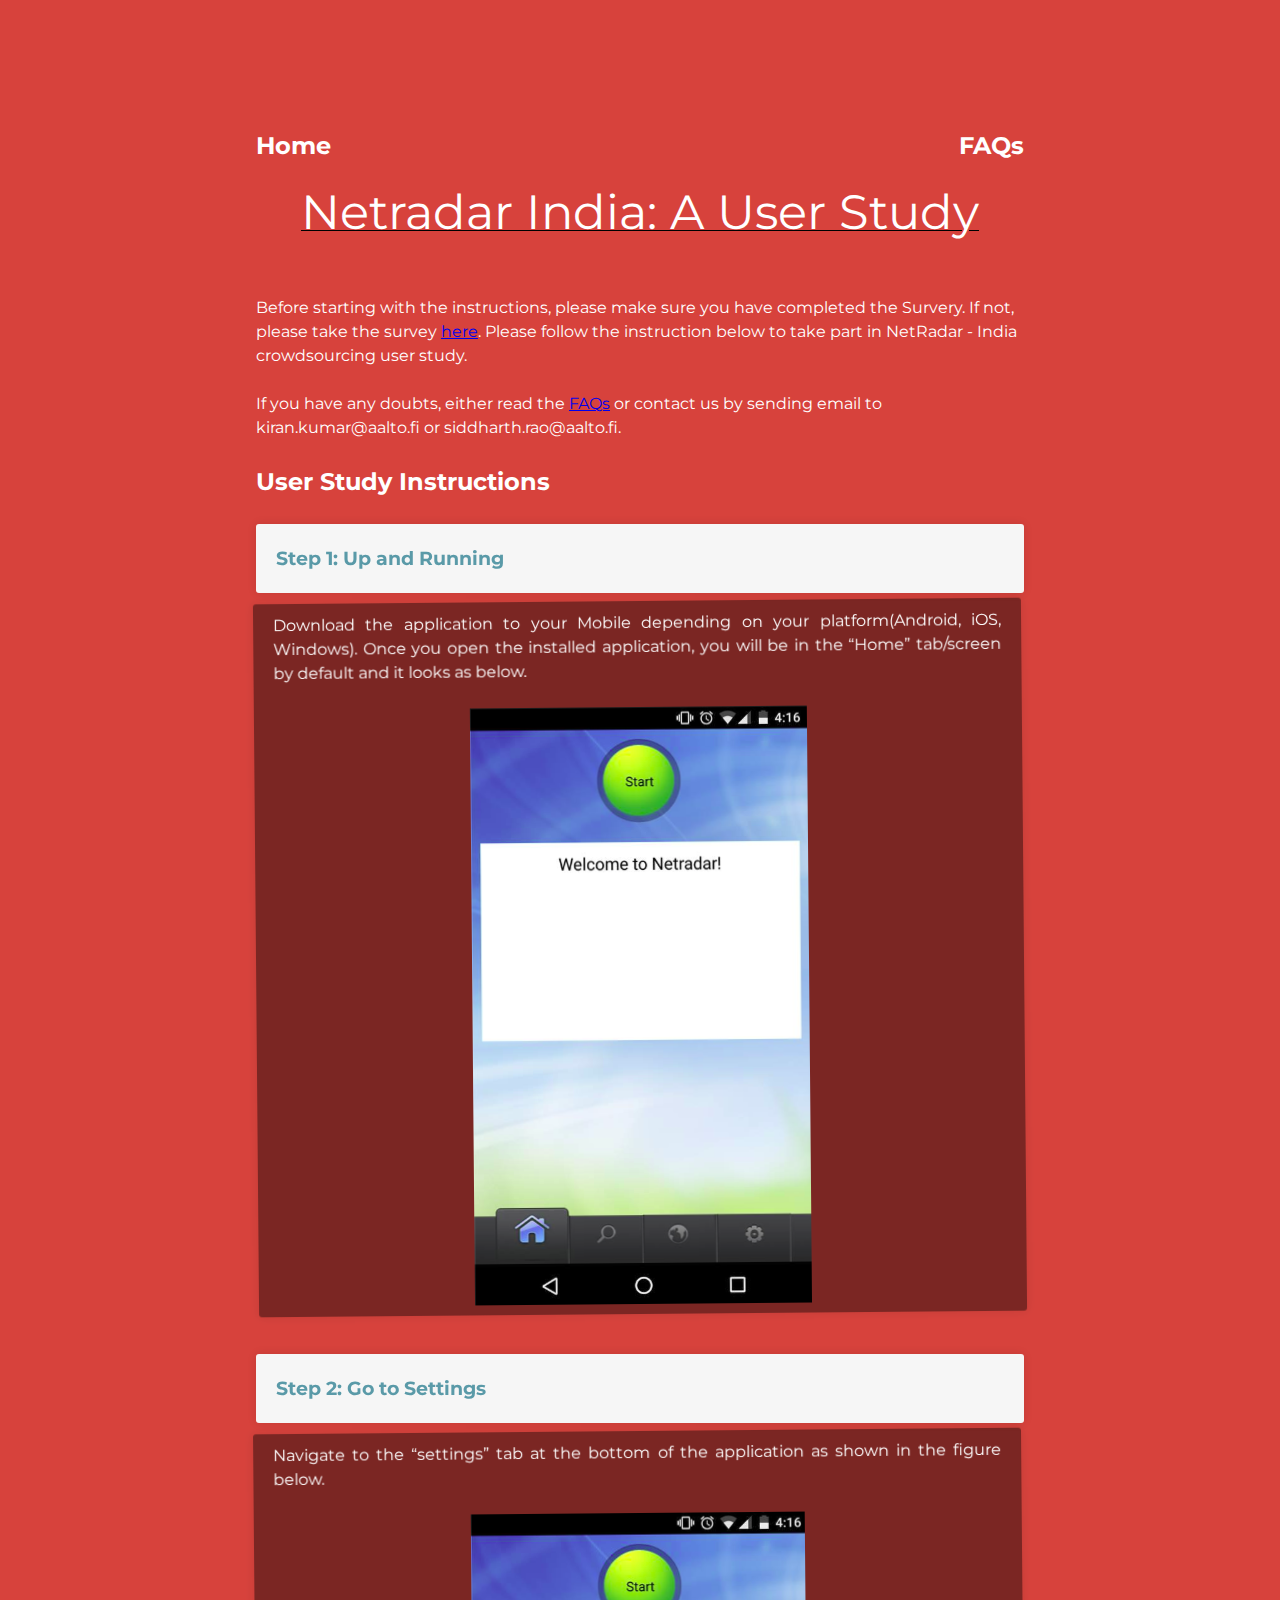
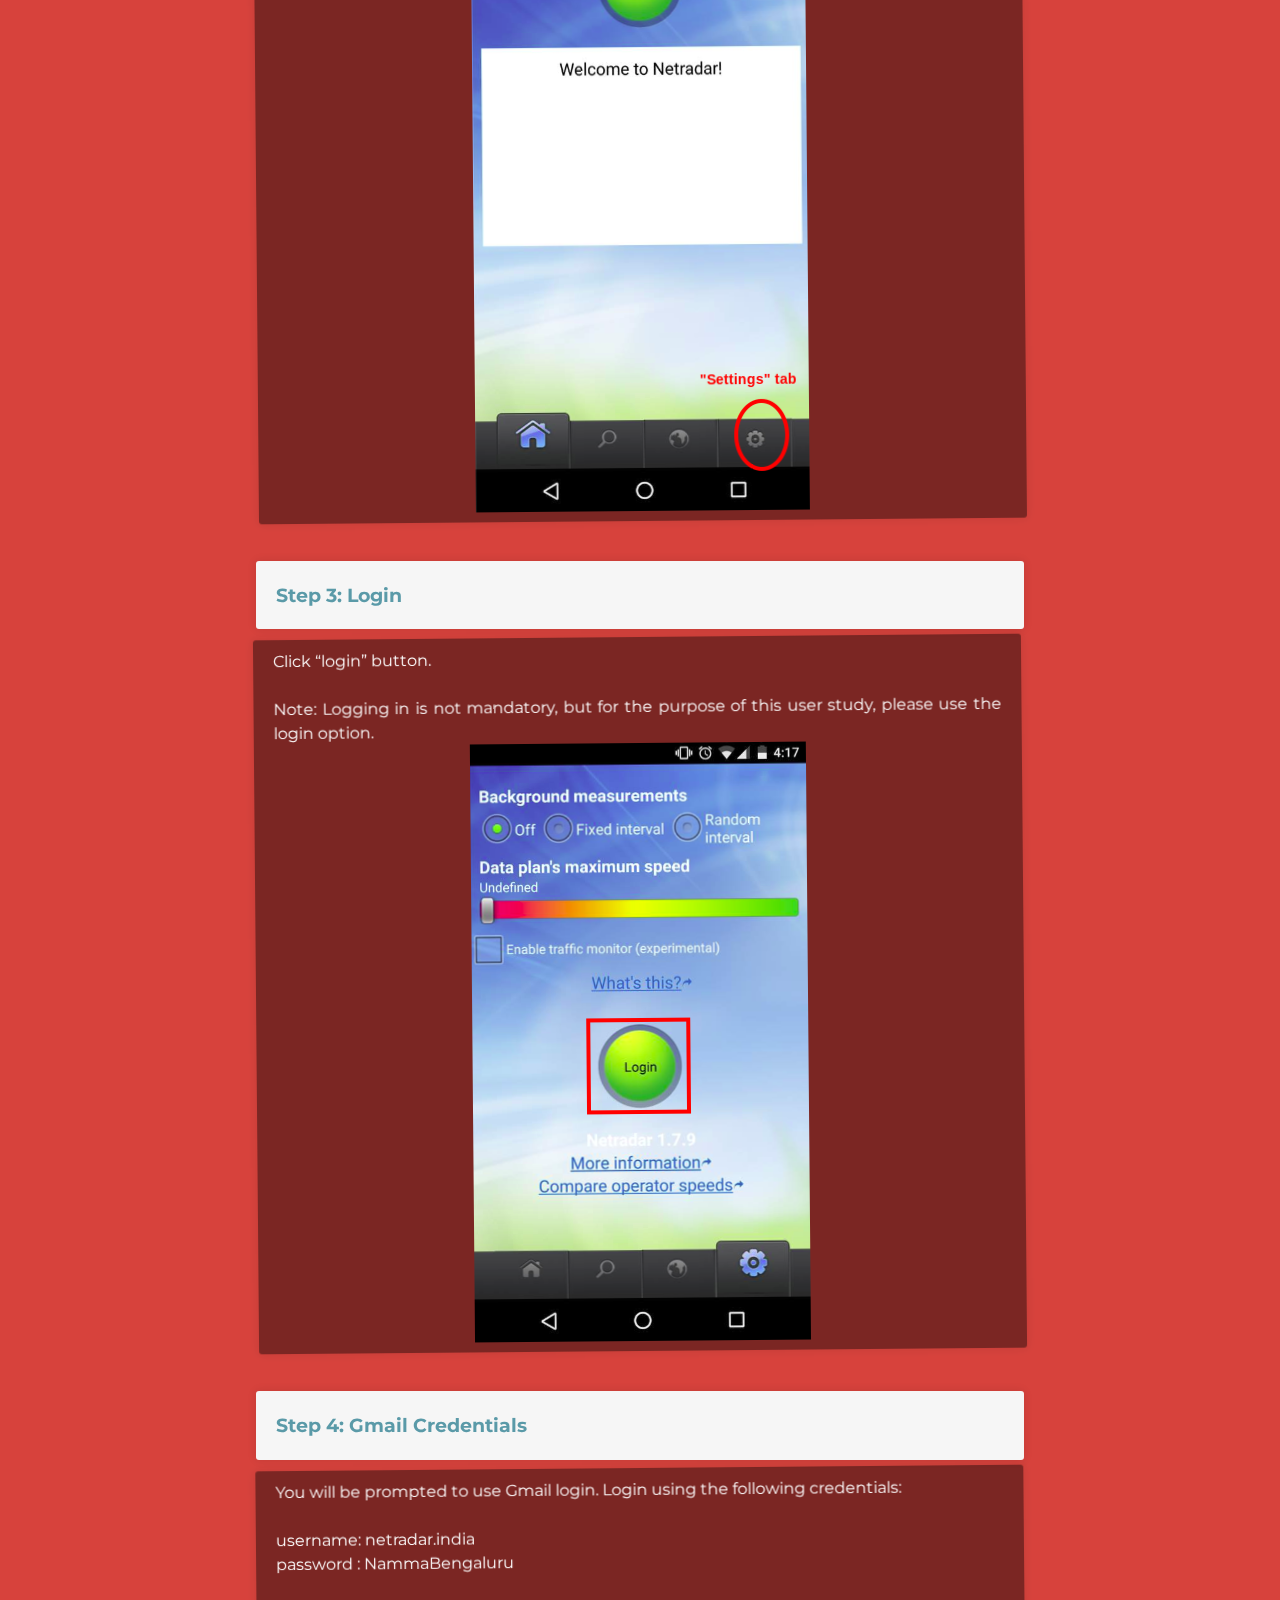
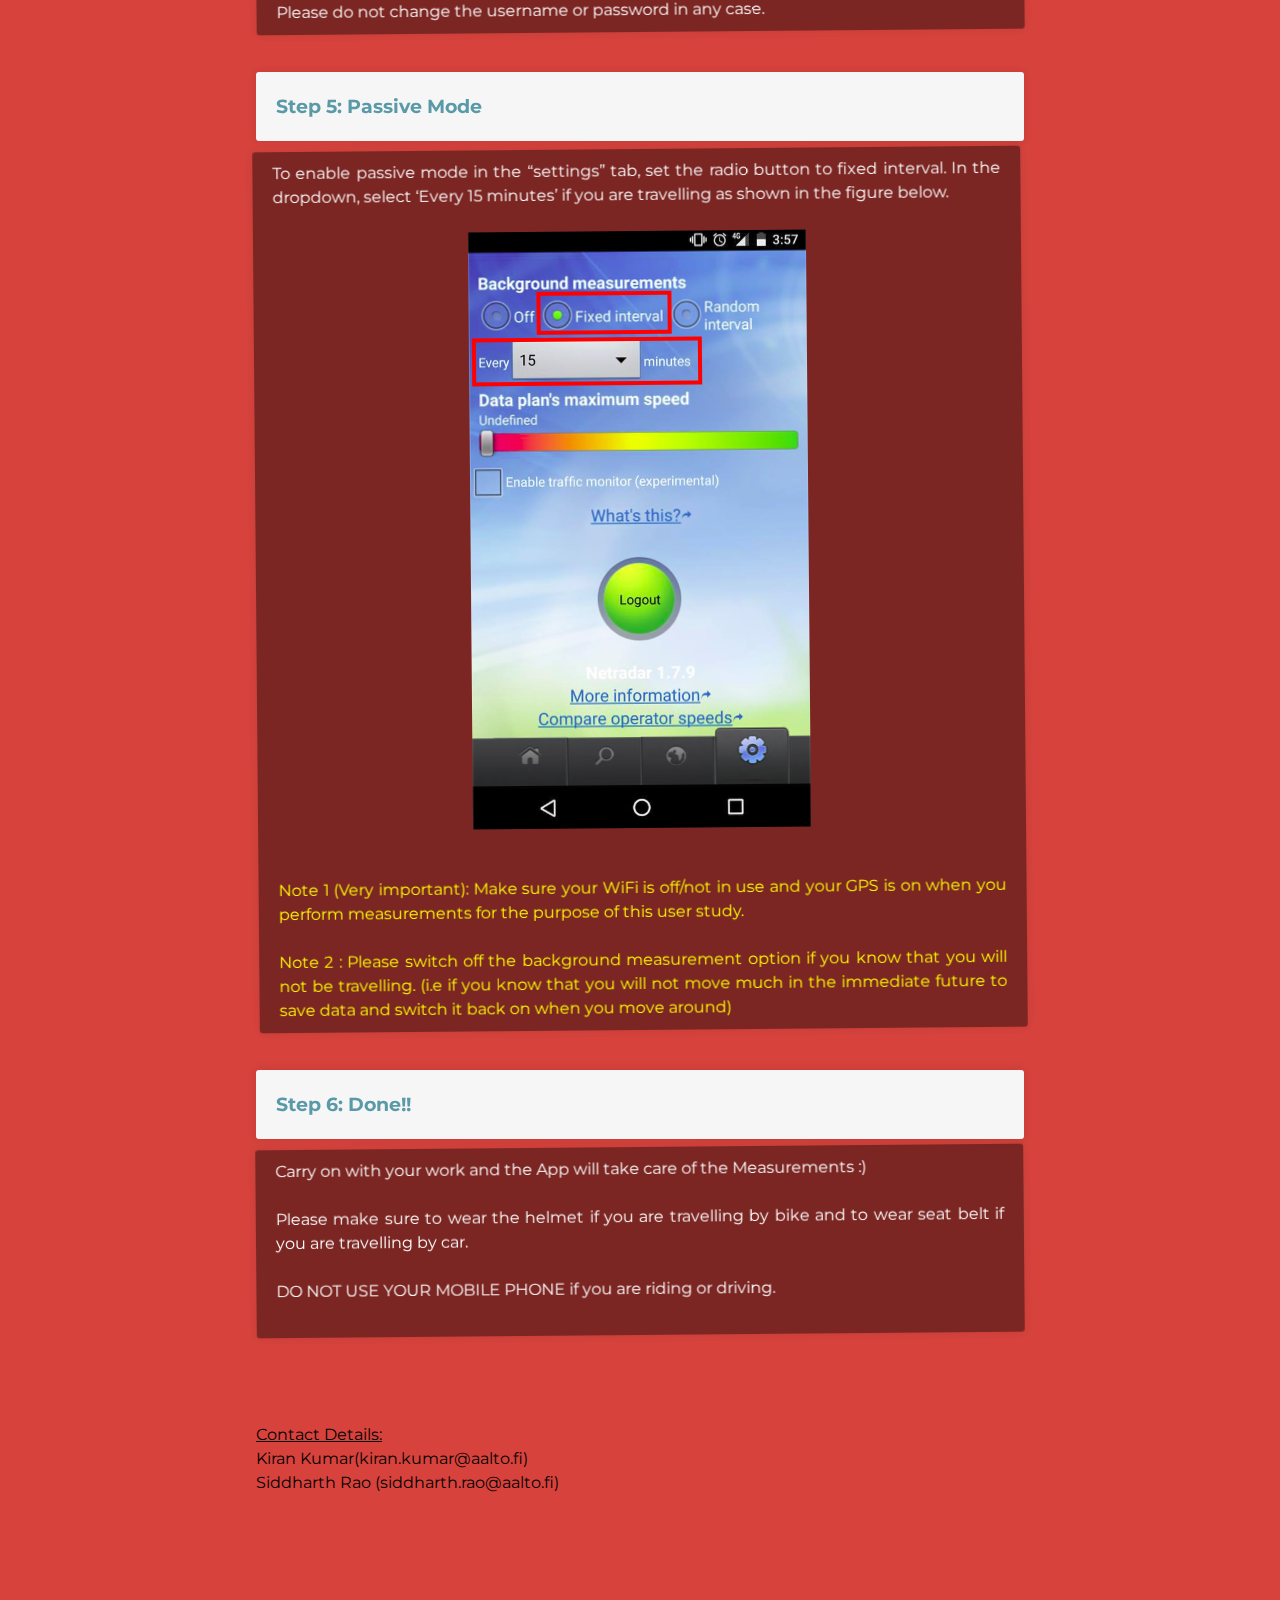
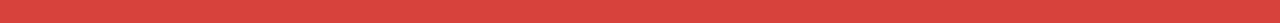
<file: index.html>
<!DOCTYPE html>
<html >
  <head>
    <meta charset="UTF-8">
    <title>User Study Instructions</title>
    <link rel="stylesheet" href="css/style.css">
  </head>
  <body>
    <section>
      <a href="index.html"><h2 style="text-align:left;float:left;color:white">Home</h2></a>
      <a href="FAQ_index.html"><h2 style="text-align:right;float:right;color:white">FAQs</h2></a>
      <br>
      <br>
      <u><center><font style="color:white" size='8'>Netradar India: A User Study</font></center></u>
<br>
<br>
<font style="color:white" align="justify">
Before starting with the instructions, please make sure you have completed the Survery. If not, please take the survey <a href="http://goo.gl/forms/0EWsqx8BnF">here</a>.
Please follow the instruction below to take part in NetRadar - India crowdsourcing user study. <br><br>If you have any doubts, either
read the <a href="FAQ_index.html">FAQs</a> or contact us by sending email to kiran.kumar@aalto.fi or siddharth.rao@aalto.fi.</font>

<br>
<br>
      <h2 style="color:white">User Study Instructions</h2><br>
<h3>Step 1: Up and Running</h3><br><br>
<p align="justify">
  Download the application to your Mobile depending on your platform(Android, iOS, Windows).
  Once you open the installed application, you will be in the “Home” tab/screen by default and it looks as below.
<br><br>
  <img class="center" src="1.jpg"/>
  </p>


<h3>Step 2: Go to Settings</h3><br><br>
<p align="justify">
  Navigate to the “settings” tab at the bottom of the application
  as shown in the figure below.
  <br>
  <br>
    <img class="center" src="2.jpg"/>
</p>


<h3>Step 3: Login</h3><br><br>
<p align="justify">
  Click “login” button.
  <br><br>
  Note: Logging in is not mandatory, but for the purpose of this user study, please use the login option.
  <br>
  <img class="center" src="3.jpg"/>

</p>


<h3>Step 4: Gmail Credentials</h3><br><br>
<p align="justify">
  You will be prompted to use Gmail login. Login using the following credentials:<br><br>
username: netradar.india<br>
password : NammaBengaluru<br><br>

Please do not change the username or password in any case.
</p>


<h3>Step 5: Passive Mode</h3><br><br>
<p align="justify">
  To enable passive mode in the “settings” tab, set the radio button to fixed interval.
  In the dropdown, select ‘Every 15 minutes’ if you are travelling as shown in the figure below.
 <br><br>
 <img class="center" src="4.jpg"/>
<br><br>
  <font style="color:yellow">Note 1 (Very important): Make sure your WiFi is off/not in use and your GPS is on when
     you perform measurements for the purpose of this user study.</font>
<br><br>
<font style="color:yellow">Note 2 : Please switch off the background measurement
  option if you know that you will not be travelling. (i.e if you know that
  you will not move much in the immediate future to save data and switch it back on when you move around)</font>

</p>



<h3>Step 6: Done!!</h3><br><br>
<p align="justify">
  Carry on with your work and the App will take care of the Measurements :)<br><br>

Please make sure to wear the helmet if you are travelling by bike and to wear seat belt if you are travelling by car.<br><br>

DO NOT USE YOUR MOBILE PHONE if you are riding or driving.<br><br>
</p>

<br><br>


<u>Contact Details:</u>
<br>
Kiran Kumar(kiran.kumar@aalto.fi)<br>
Siddharth Rao (siddharth.rao@aalto.fi)

</section>
    <script src='http://cdnjs.cloudflare.com/ajax/libs/jquery/2.1.3/jquery.min.js'></script>

        <script src="js/index.js"></script>




  </body>
</html>
</file>
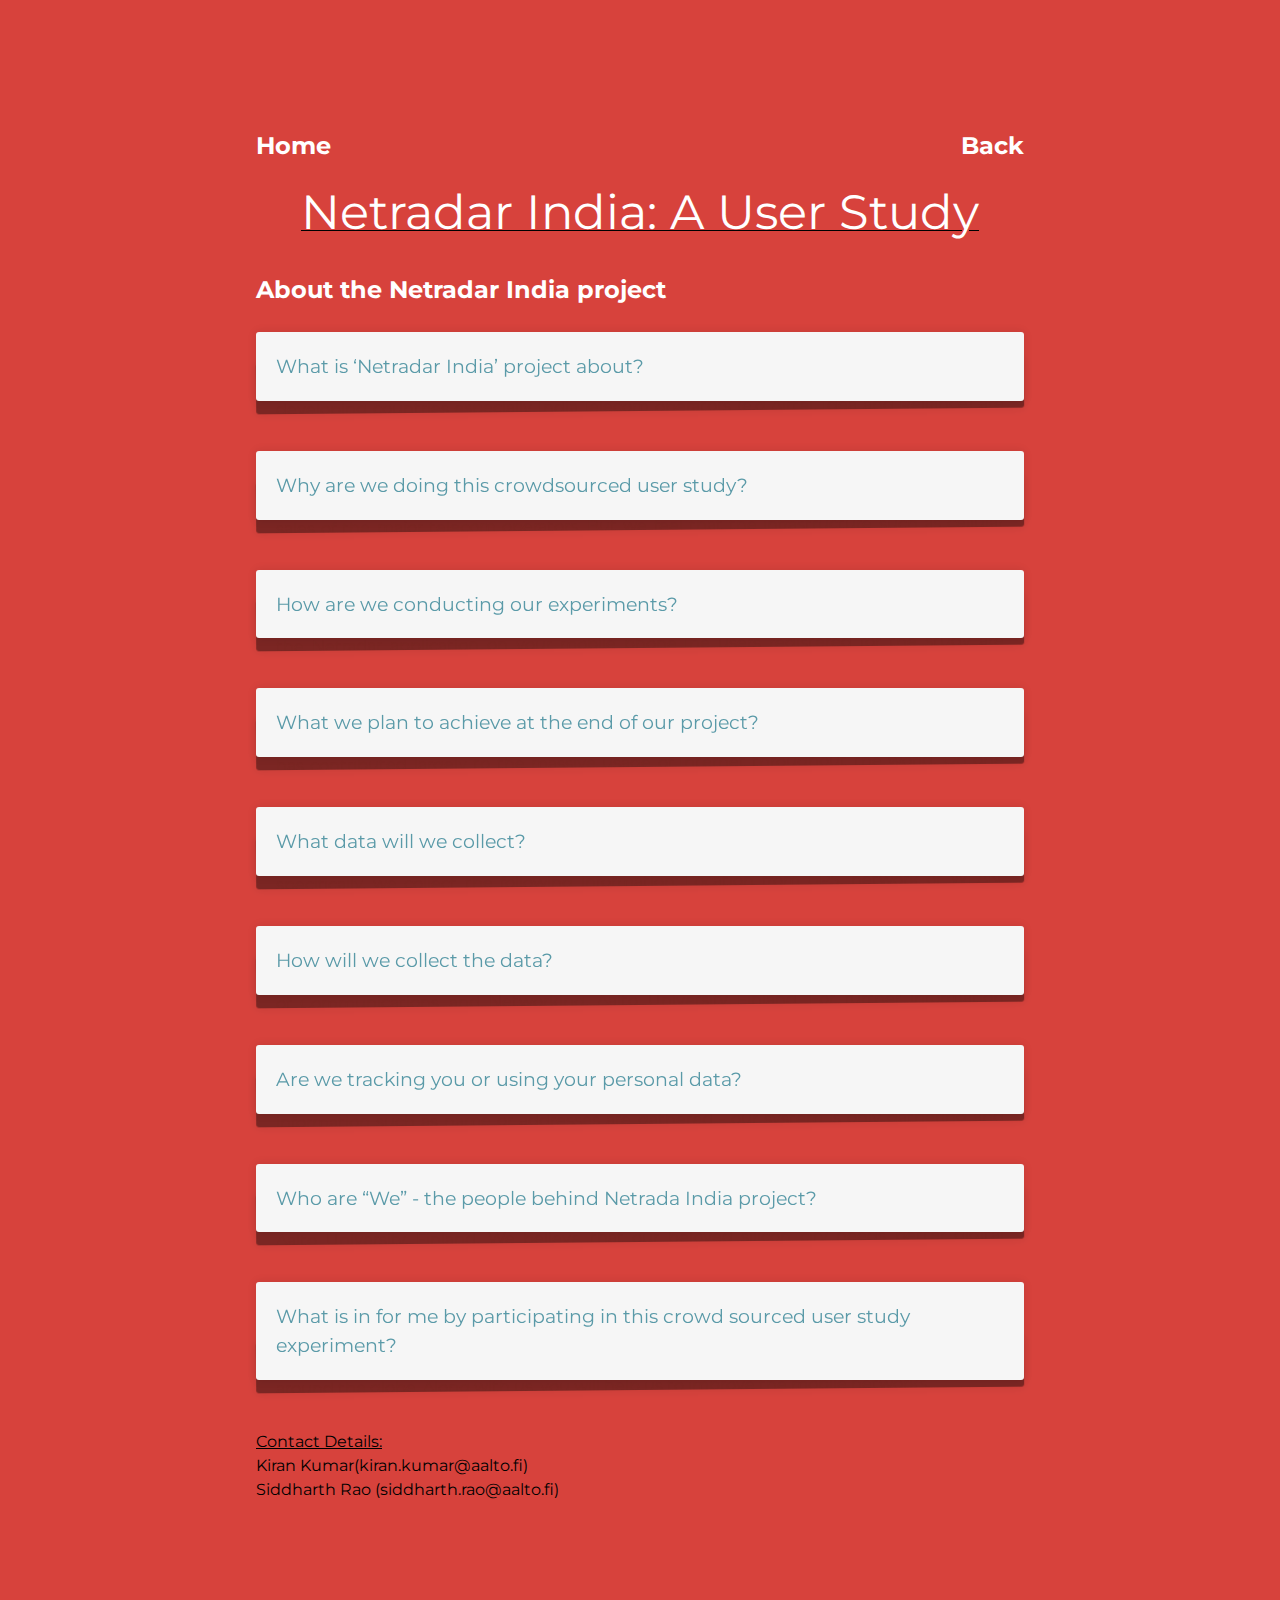
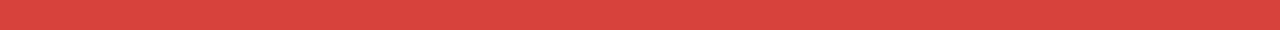
<file: FAQ_About_NRI.html>
<!DOCTYPE html>
<html >
  <head>
    <meta charset="UTF-8">
    <title>About the Netradar India project</title>




        <link rel="stylesheet" href="css/style.css">




  </head>

  <body>


<section>
  <a href="index.html"><h2 style="text-align:left;float:left;color:white">Home</h2></a>
  <a href="FAQ_index.html"><h2 style="text-align:right;float:right;color:white">Back</h2></a>
  <br>
  <br>
  <u><center><font style="color:white" size='8'>Netradar India: A User Study</font></center></u><br>
<h2 style="color:white">About the Netradar India project</h2><br>
<input class="animate" type="radio" name="question" id="q1"/>
<label class="animate" name="lab" for="q1">What is ‘Netradar India’ project about?</label>
<p class="response animate" align="justify">
  Netradar India is a crowdsourced user study to measure the cellular infrastructures in developing countries
  especially India.Telecom operators (e.g Airtel, Idea and Reliance) are advertising and selling 4G/LTE SIM
  cards to support higher data speeds in major cities but is the network infrastructure in these cities ready
  to provide such services to the users?<br><br>
  Well… That is what we want to find out through the Netradar India project.

</p>

<input class="animate" type="radio" name="question" id="q2"/>
<label class="animate" name="lab" for="q2">Why are we doing this crowdsourced user study? </label>
<p class="response animate" align="justify">
  ‘India will have 9 crore 4G subscribers by 2018’, says the experts and it is evident from the sales of the major telecom operators. But we feel that the infrastructure such as cellular base stations and mobile backhauls of our cities have not been upgraded to support 4G/LTE services yet. This will result in lower Quality of Experience (QoE) while using 4G SIM card.
<br><br>
Imagine this situation (which could be very close to reality)....
<br><br>
You are a Bangalorean and you have bought a 4G sim card for faster cellular data connection. But you see slow Internet connection in more than half of the places in Bangalore !! So even if you have 4G SIM and expensive data plans, you literally are not using the 4G services that are promised by your telecom operators. That is bad, isn’t it?
<br><br>
So, we are conducting this crowdsourced user study to measure the infrastructure capabilities in Bangalore. More the number of people participate in this study, more is the number of infrastructure that we can measure and analyze. Using the crowdsourcing technology we want to cover multiple locations in Bangalore.

</p>


<input class="animate" type="radio" name="question" id="q3"/>
<label class="animate" name="lab" for="q3">How are we conducting our experiments?</label>
<p class="response animate" align="justify">
We are approaching you, the people of Bengaluru to help us collect some data by using the Netradar application on your mobile phone.The users registered for the study are requested to follow a set of instructions and measure the infrastructure at various locations in Bangalore for a week. The effort required by the user is as simple as installing a Mobile App and doing some initial setting. The app takes care of the measurement without any user intervention.
<br><br>
Once the data is collected we run some tests on the data to report the
Quality of Infrastructure.
</p>



<input class="animate" type="radio" name="question" id="q4"/>
<label class="animate" name="lab" for="q4">What we plan to achieve at the end of our project?</label>
<p class="response animate" align="justify">
The Internet is now an all powerful medium, especially the emerging mobile technologies has contributed largely
to the massive usage of Internet throughout the world. On one end, we have the developed world where access is
getting faster and services being developed to utilize faster access. On the other end, there are people who do
not have access to the quality Internet. Even if they have such access, they are trapped by the promises made by
candid advertisements which merely contributes to the revenue of Internet Service Providers (ISP)/mobile operators.
These shortcomings are probably due to lack of infrastructure support (which accounts to the notion of the digital
divide problem faced by most people in developed countries).
<br><br>
Through this study we want to address the problem of digital exclusion through cellular networking technology.
We believe that the outcome of our research analysis will help to improve problems related to feasibility, scalability,
security, privacy challenges, robustness, resource allocation, sustainability, performance etc.
<br><br>
Furthermore we want to create awareness on the infrastructural limitations to adapt new technologies and hence answer
the question - 'How ethical it is for the cellular service providers to sell their products to the common people when
they do not have enough infrastructure to support?'.
</p>

<input class="animate" type="radio" name="question" id="q5"/>
<label class="animate" name="lab" for="q5">What data will we collect?</label>
<p class="response animate" align="justify">
 In a nutshell we collect and measure quality of your mobile internet connection. More specifically, we collect the following information:
 Location from GPS, network or WLAN, Download and upload speeds, Latency, Manufacturer, model, operating system and version, Network and subscriber operator, Signal strength, Base station, Mobile technology, such as UMTS, HSPA, IP address and transport ports, both public and private, Timestamp.
<br><br>
Using these we build coverage maps for mobile operators, compare devices and measure the services provided by the mobile operators.



</p>


<input class="animate" type="radio" name="question" id="q6"/>
<label class="animate" name="lab" for="q6">How will we collect the data?</label>
<p class="response animate" align="justify">
  We use a mobile application called Netradar- developed by the researchers at Department of Communications and Networking, Aalto University Finland. For further information about the Netradar app, please visit http://www.netradar.org/en/about.

</p>

<input class="animate" type="radio" name="question" id="q7"/>
<label class="animate" name="lab" for="q7">Are we tracking you or using your personal data?</label>
<p class="response animate" align="justify">
  No. All the data that we collect is anonymous. The system is designed so that no personal information such as name or addresses are gathered - our system is only gathering and presenting technical data. No personal information is stored.


</p><input class="animate" type="radio" name="question" id="q8"/>
<label class="animate" name="lab" for="q8">Who are “We” - the people behind Netrada India project?</label>
<p class="response animate" align="justify">
We are two hardcore Bengalureans - Siddharth and Kiran, currently doing our research in Aalto University, Finland. We believe that our beloved silicon city needs better digital facilities and that is why we are interested in conducting pilot of this project in Namma Bengaluru.
</p>


<input class="animate" type="radio" name="question" id="q9"/>
<label class="animate" name="lab" for="q9">What is in for me by participating in this crowd sourced user study experiment?</label>
<p class="response animate" align="justify">
You contribute to a research that tries to improve the digital infrastructure and services around the globe. Along with us, you will help us to improve the mobile networks.
</p>
<u>Contact Details:</u>
<br>
Kiran Kumar(kiran.kumar@aalto.fi)<br>
Siddharth Rao (siddharth.rao@aalto.fi)
</section>




<script src='http://cdnjs.cloudflare.com/ajax/libs/jquery/2.1.3/jquery.min.js'></script>

        <script src="js/index.js"></script>




  </body>
</html>
</file>
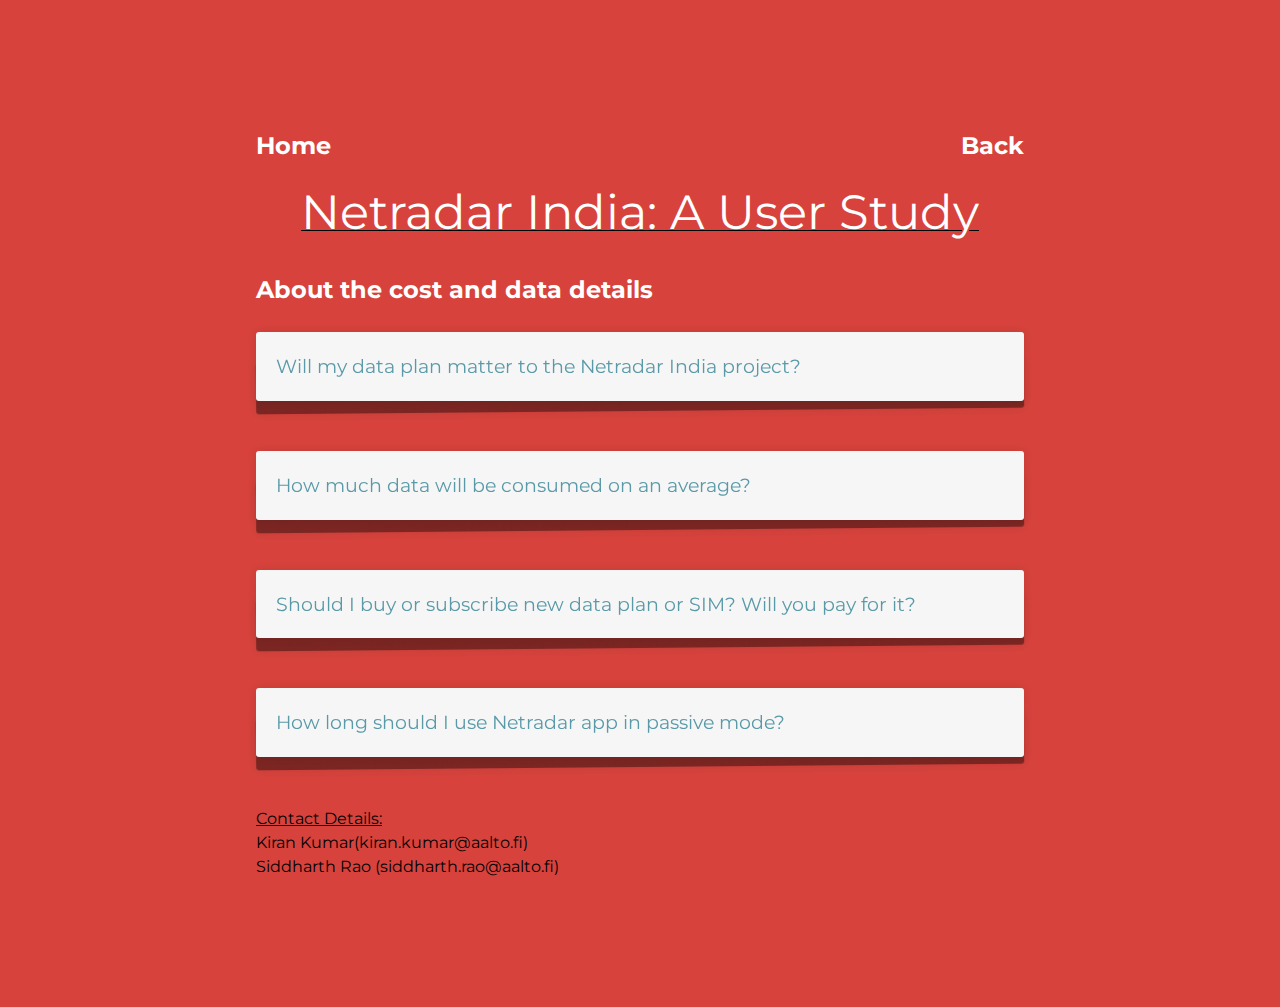
<file: FAQ_Data.html>
<!DOCTYPE html>
<html >
  <head>
    <meta charset="UTF-8">
    <title>About the cost and data details</title>




        <link rel="stylesheet" href="css/style.css">




  </head>

  <body>


<section>
  <a href="index.html"><h2 style="text-align:left;float:left;color:white">Home</h2></a>
  <a href="FAQ_index.html"><h2 style="text-align:right;float:right;color:white">Back</h2></a>
  <br>
  <br>
  <u><center><font style="color:white" size='8'>Netradar India: A User Study</font></center></u><br>
<h2 style="color:white">About the cost and data details</h2><br>
<input class="animate" type="radio" name="question" id="q1"/>
<label class="animate" for="q1">Will my data plan matter to the Netradar India project?</label>
<p class="response animate" align="justify">
 Yes. Since we intend to see if the network infrastructure capabilities related to 4G, a 4G data plan is ‘good to have’ for this user study.

</p>

<input class="animate" type="radio" name="question" id="q2"/>
<label class="animate" for="q2">How much data will be consumed on an average?</label>
<p class="response animate" align="justify">
 It depends on the quality of connection provided by your mobile network provider. Better the connection, more is the data consumed.
<br><br>
As per our analysis based on previous measures on an average it consumes data between 1MB to 80MB per measurement. So, depending the on the interval of measurement that you set for Netradar app, it can consume up to 0.5 MB for approximately 20 measurements.
</p>

<input class="animate" type="radio" name="question" id="q3"/>
<label class="animate" for="q3">Should I buy or subscribe new data plan or SIM? Will you pay for it?
</label>
<p class="response animate" align="justify">
 If you don’t have a 4G SIM, it is highly advisable to upgrade your current SIM to 4G just by contacting your mobile network operator and it is completely free of cost as far as we know. But if you don’t have a 4G connection and don’t wish to upgrade it, but still want to contribute to our experiments just by your 2G/3G connections, feel free to use it right away.
<br><br>
But if are genuinely interested in contributing to our experiments by using a 4G connection and you promise to contribute more by using the Netradar app throughout the day, do let us know - we will see how we can help you.

</p>


<input class="animate" type="radio" name="question" id="q4"/>
<label class="animate" for="q4">How long should I use Netradar app in passive mode?</label>
<p class="response animate" align="justify">
 This is completely dependant on the beloved people of Namma Bengaluru. Since we want to measure the cellular infrastructure across Bangalore, if more people are contributing to this user study it would be sufficient to use the Netradar app for at least 1 to 2 hours per day while commuting to your college/workplace for about 5 to 10 days.
<br><br>
Once you install the app and follow the instructions, your intervention with the app is not needed at all. So we would be happy if you use it for more than 2 hours per day for more than 10 days.
<br><br>
P.S: We are planning to carry out this user study till 15th March 2016 as per our current plans.

</p>
<u>Contact Details:</u>
<br>
Kiran Kumar(kiran.kumar@aalto.fi)<br>
Siddharth Rao (siddharth.rao@aalto.fi)

</section>




<script src='http://cdnjs.cloudflare.com/ajax/libs/jquery/2.1.3/jquery.min.js'></script>

        <script src="js/index.js"></script>




  </body>
</html>
</file>
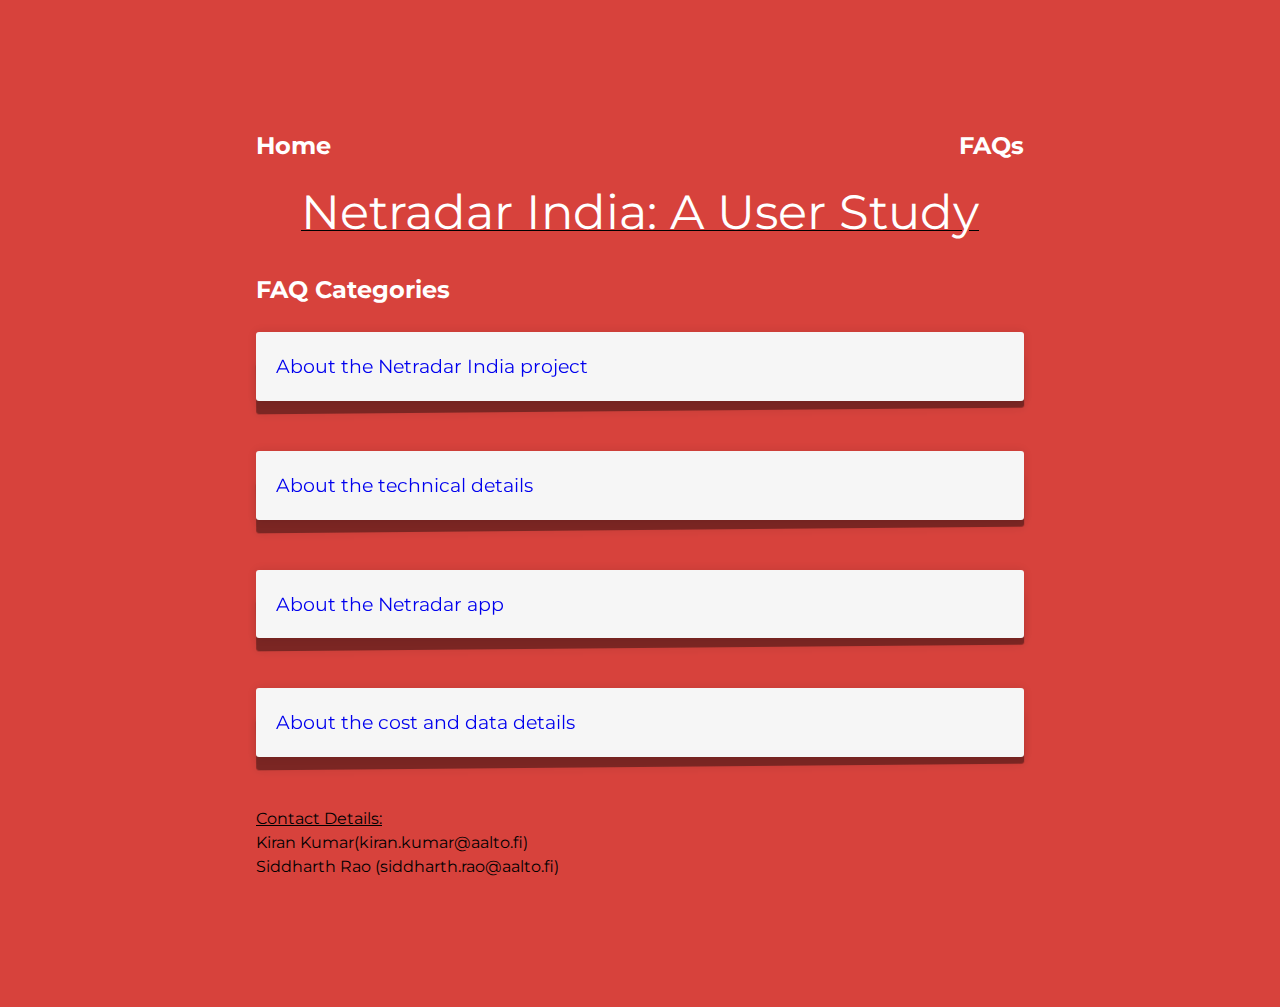
<file: FAQ_index.html>
<!DOCTYPE html>
<html >
  <head>
    <meta charset="UTF-8">
    <title>FAQ index</title>




        <link rel="stylesheet" href="css/style.css">




  </head>

  <body>



<section>
  <a href="index.html"><h2 style="text-align:left;float:left;color:white">Home</h2></a>
  <a href="FAQ_index.html"><h2 style="text-align:right;float:right;color:white">FAQs</h2></a>
  <br>
  <br>
  <u><center><font style="color:white" size='8'>Netradar India: A User Study</font></center></u><br>
<h2 style="color:white">FAQ Categories</h2><br>
<input class="animate" type="radio" name="question" id="s1"/>
<label class="animate" for="s1"><a href="FAQ_About_NRI.html" style="text-decoration:none">About the Netradar India project</a></label>
<p class="response animate">

</p>

<input class="animate" type="radio" name="question" id="s2"/>
<label class="animate" for="s2"><a href="FAQ_tech.html" style='text-decoration:none'>About the technical details</a></label>
<p class="response animate">

</p>

<input class="animate" type="radio" name="question" id="s3"/>
<label class="animate" for="s3"><a href="FAQ_NRI_App.html" style='text-decoration:none'>About the Netradar app</a></label>
<p class="response animate">

</p>

<input class="animate" type="radio" name="question" id="s4"/>
<label class="animate" for="s4"><a href="FAQ_Data.html" style='text-decoration:none'>About the cost and data details</a></label>
<p class="response animate">

</p>

<!-- <input class="animate" type="radio" name="question" id="q1"/>
<label class="animate" for="q1"><a href="FAQ_About_NRI.html">What is ‘Netradar India’ project about?</a></label>
<!-- <p class="response animate">

</p> -->

<u>Contact Details:</u>
<br>
Kiran Kumar(kiran.kumar@aalto.fi)<br>
Siddharth Rao (siddharth.rao@aalto.fi)

</section>




<script src='http://cdnjs.cloudflare.com/ajax/libs/jquery/2.1.3/jquery.min.js'></script>

        <script src="js/index.js"></script>




  </body>
</html>
</file>
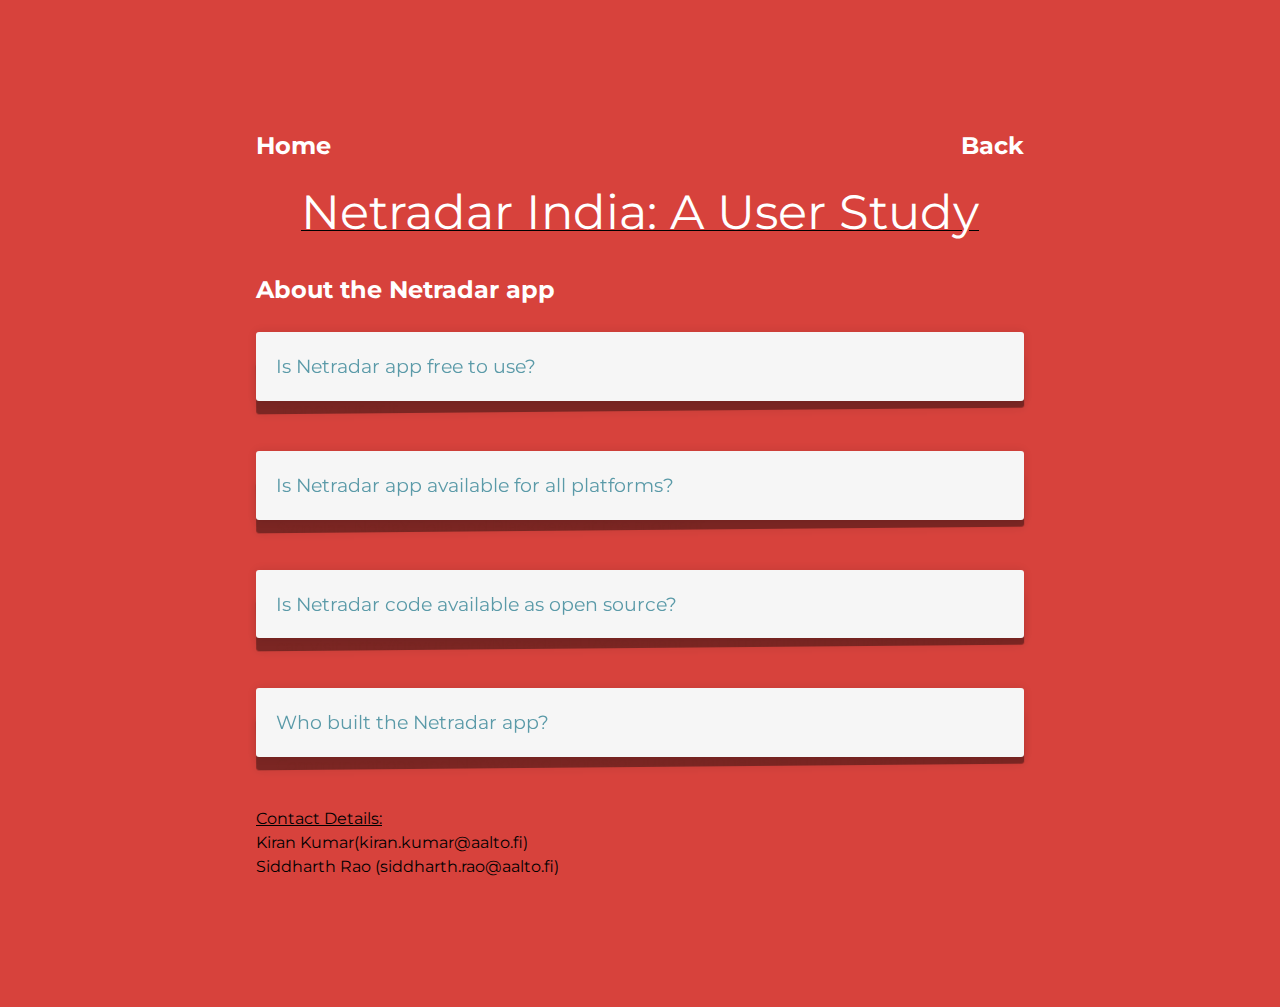
<file: FAQ_NRI_App.html>
<!DOCTYPE html>
<html >
  <head>
    <meta charset="UTF-8">
    <title>About the Netradar app</title>




        <link rel="stylesheet" href="css/style.css">




  </head>

  <body>


<section>
  <a href="index.html"><h2 style="text-align:left;float:left;color:white">Home</h2></a>
  <a href="FAQ_index.html"><h2 style="text-align:right;float:right;color:white">Back</h2></a>
  <br>
  <br>
  <u><center><font style="color:white" size='8'>Netradar India: A User Study</font></center></u><br>
  <h2 style="color:white">About the Netradar app</h2><br>
<input class="animate" type="radio" name="question" id="q1"/>
<label class="animate" for="q1">Is Netradar app free to use?</label>
<p class="response animate" align="justify">
  Yes. It is completely free since we use it for research purposes - we do not want to make money out of it.

</p>

<input class="animate" type="radio" name="question" id="q2"/>
<label class="animate" for="q2">Is Netradar app available for all platforms?</label>
<p class="response animate" align="justify">
  Yes. The Netradar mobile app is available for Android, iOS, Windows Phone, Meego, Symbian, NokiaX, Jolla and Blackberry at the moment.


</p>

<input class="animate" type="radio" name="question" id="q3"/>
<label class="animate" for="q3">Is Netradar code available as open source?</label>
<p class="response animate" align="justify">
No, not at the moment. Bur regarding the privacy policies and end-user agreements you can visit http://tinyurl.com/Netradar-EUAgreement and http://tinyurl.com/Netradar-Privacy respectively.

</p>

<input class="animate" type="radio" name="question" id="q4"/>
<label class="animate" for="q4">Who built the Netradar app?</label>
<p class="response animate" align="justify">
  Netradar is built by the researchers at the Aalto University, the Department of Communications and Networking. Professor Jukka Manner is leading the project. Doctoral student Sebastian Sonntag is the project manager. Arttu Tervo is our technical manager and responsible for the whole server infrastructure. As specialists on the mobile applications we have doctoral student Lennart Schulte and research assistants Jukka-Pekka Virtanen, Eren Boz, Antti Jaakkola and Tommi Tuura.

</p>

<u>Contact Details:</u>
<br>
Kiran Kumar(kiran.kumar@aalto.fi)<br>
Siddharth Rao (siddharth.rao@aalto.fi)
</section>




<script src='http://cdnjs.cloudflare.com/ajax/libs/jquery/2.1.3/jquery.min.js'></script>

        <script src="js/index.js"></script>




  </body>
</html>
</file>
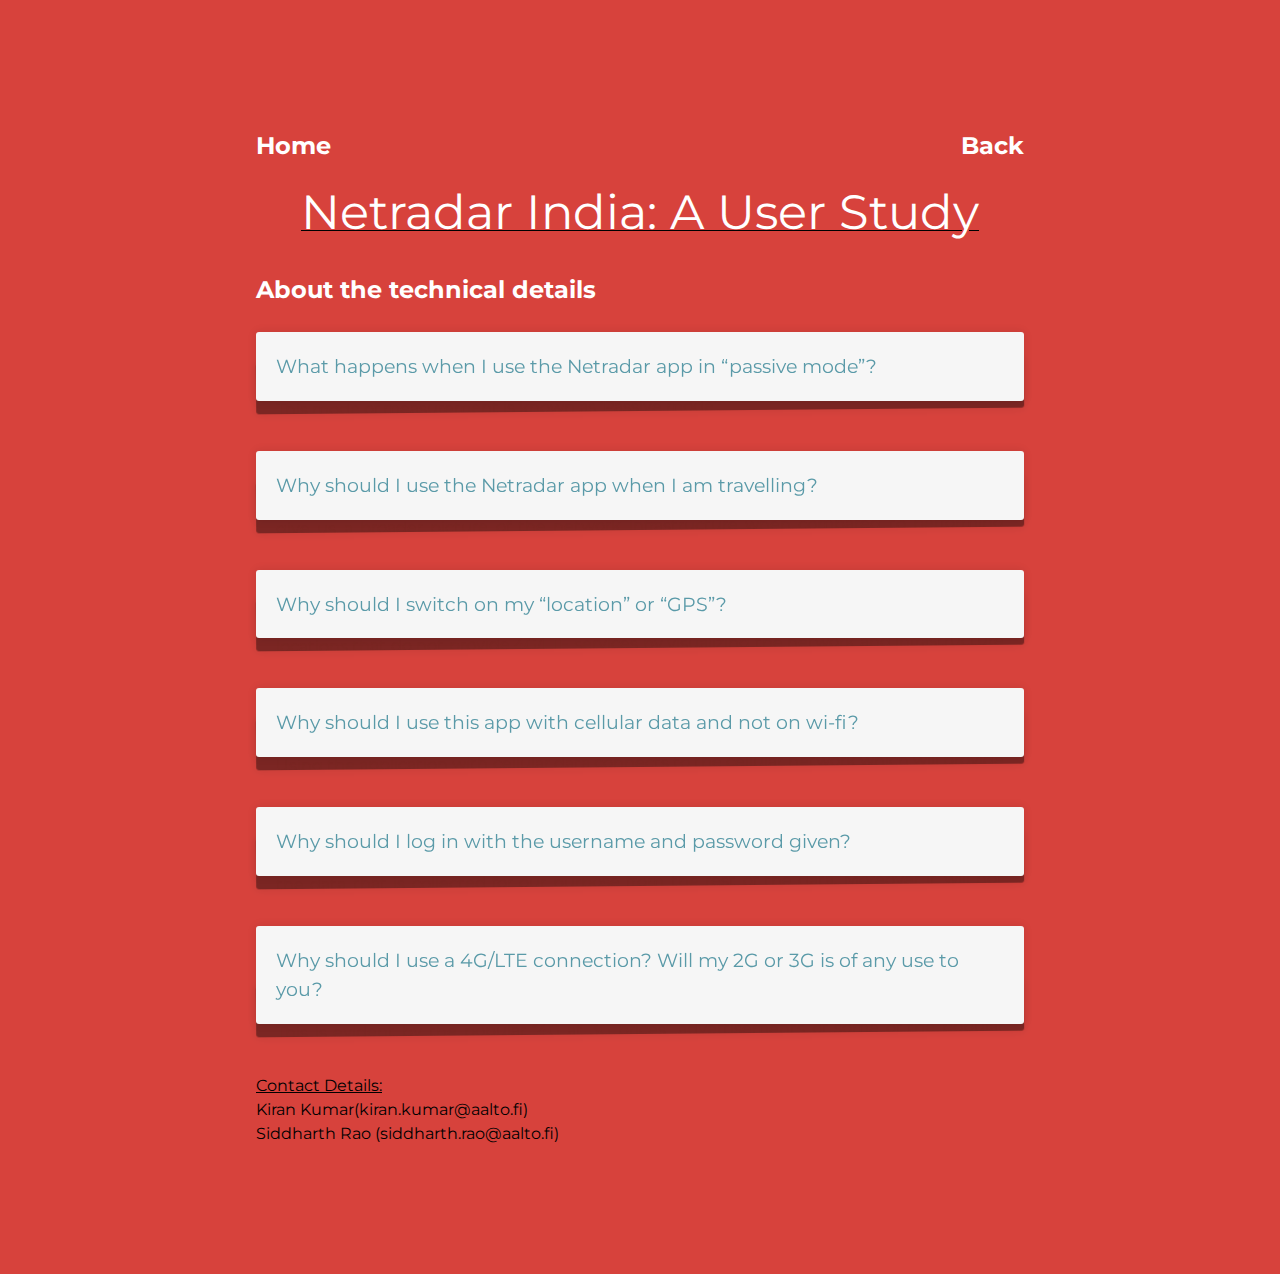
<file: FAQ_tech.html>
<!DOCTYPE html>
<html >
  <head>
    <meta charset="UTF-8">
    <title>About the technical details</title>




        <link rel="stylesheet" href="css/style.css">




  </head>

  <body>


<section>
  <a href="index.html"><h2 style="text-align:left;float:left;color:white">Home</h2></a>
  <a href="FAQ_index.html"><h2 style="text-align:right;float:right;color:white">Back</h2></a>
  <br>
  <br>
<u><center><font style="color:white" size='8'>Netradar India: A User Study</font></center></u><br>
  <h2 style="color:white">About the technical details</h2><br>
<input class="animate" type="radio" name="question" id="q1"/>
<label class="animate" for="q1">What happens when I use the Netradar app in “passive mode”?</label>
<p class="response animate" align="justify">
 The Netradar application can be configured to run in the background at fixed intervals. This mode of measurement is  known as ‘Passive mode’.
<br><br>
Using the application in passive mode helps to run measurement without the user’s involvement thus saving the effort required by the app users.

</p>

<input class="animate" type="radio" name="question" id="q2"/>
<label class="animate" for="q2">Why should I use the Netradar app when I am travelling?</label>
<p class="response animate" align="justify">
 During your commute, your mobile connects to different base stations on the way. This will give us a broader picture of the network infrastructure when compared to performing multiple measurements in a stationary location.


</p>

<input class="animate" type="radio" name="question" id="q3"/>
<label class="animate" for="q3">Why should I switch on my “location” or “GPS”?</label>
<p class="response animate" align="justify">
 Using GPS while measuring will improve the accuracy to pin-point the base station locations that do not provide 4G/LTE services by visualizing the network and infrastructure coverage maps for mobile operators.


</p>

<input class="animate" type="radio" name="question" id="q4"/>
<label class="animate" for="q4">Why should I use this app with cellular data and not on wi-fi?
</label>
<p class="response animate" align="justify">

We are interested in analysing the mobile network infrastructure and it’s quality of service. Using the application with cellular data connects to the cellular network which will provide us with a relevant snapshot of the mobile network performance and thereby allowing us to deduce the information about the possible infrastructure behind it.

</p>

<input class="animate" type="radio" name="question" id="q5"/>
<label class="animate" for="q5">Why should I log in with the username and password given?</label>
<p class="response animate" align="justify">

We have created a test user account specifically for this user study so as to help us isolate the data that is collected for our purpose from the rest of the data. Moreover it will not require you to use your personal accounts thereby protecting your privacy.
<br><br>
Note: Please do not attempt to change the password or any other details of this test account.
</p>

<input class="animate" type="radio" name="question" id="q6"/>
<label class="animate" for="q6">Why should I use a 4G/LTE connection? Will my 2G or 3G is of any use to you?</label>
<p class="response animate" align="justify">
4G is the new buzz word used by operators to sell their data services at a premium rate. This is evident by the popular “4G at 3G prices” advertisements of some of the popular mobile network operators. We are interested in identifying whether their existing infrastructure is capable of supporting the services that the operators are promising its customers.
<br><br>
When you have a 4G connection (which means you have a mobile phone that supports 4G technology, you have a 4G SIM card with 4G data plan), we can collect and analyze about the infrastructure that is used by your mobile network operator to provide you 4G services. This also allows us to see the infrastructure quality pertaining to the downward compatible technologies such as 3G and 2G. However,  the other way round (i.e using 2G or 3G connections) will not allow us to collect the information about 4G. That is why we are more interested in 4G connections.
<br><br>
But if you don’t have 4G and still want to participate in our user study, please go ahead. We can still collect and analyze the data about 2G/3G network coverage, performance and the mobile phones used by our people.


</p>
<u>Contact Details:</u>
<br>
Kiran Kumar(kiran.kumar@aalto.fi)<br>
Siddharth Rao (siddharth.rao@aalto.fi)


</section>




<script src='http://cdnjs.cloudflare.com/ajax/libs/jquery/2.1.3/jquery.min.js'></script>

        <script src="js/index.js"></script>




  </body>
</html>
</file>
<file: css/style.css>
@import url(http://fonts.googleapis.com/css?family=Montserrat:400,700);
*{
    padding: 0;
    margin: 0;
    box-sizing: border-box;
    font-family: 'Montserrat', sans-serif;
    line-height: 1.5em
}

body{
  background: #D7423C;
  box-sizing: border-box;
}
section{
  padding: 10% 20%;
}
.animate{
  transition: all .3s;
}

input[name=question]{
    display: none;
}

h3{
      position: relative;
      padding: 20px 20px;
      font-size: 1.2em;
      cursor: pointer;
      background: rgba(246, 246, 246, 1);
      color: #5a9aa8;
      z-index: 2;
      box-shadow: 0 0 10px rgba(0,0,0,.1);
      border-radius: 3px;
}
input[name=question] + label{
    position: relative;
    display: block;
    padding: 20px 20px;
    font-size: 1.2em;
    cursor: pointer;
    background: rgba(246, 246, 246, 1);
    color: #5a9aa8;
    z-index: 2;
    box-shadow: 0 0 10px rgba(0,0,0,.1);
    border-radius: 3px;
}
img.center {
    display: block;
    margin: 0 auto;
}

.response{
    position: relative;
    background: #7B2623;
    color: #7A2723;
    padding: 10px 20px;
    -webkit-transform: translate3d(0,-40px, 0) rotate(-.5deg);
    z-index: 1;
    box-shadow: 0 0 10px rgba(0,0,0,.1);
    opacity: 0;
    border-radius: 3px;
}
p{
  position: relative;
  background: #7B2623;
  color: white;
  padding: 10px 20px;
  -webkit-transform: translate3d(0,-40px, 0) rotate(-.5deg);
  z-index: 1;
  box-shadow: 0 0 10px rgba(0,0,0,.1);
  opacity: 1;
  border-radius: 3px;
  overflow: hidden;
  transition: all .3s;

}
input[name=question]:checked + label{
    background: #F6F6F6;
    color: #5a9aa8;
}
input[name=question]:checked + label + .response{
    opacity: 1;
    visibility: visible;
    padding: 10px 20px;
    -webkit-transform: translate3d(0, 0, 0) rotate(0deg);
    -webkit-filter: blur(0px);
    margin-bottom: 20px;
    color: white;
}

.fixed-height{
    height: 50px;
    overflow: hidden;
    opacity: 1 !important;
}
</file>
